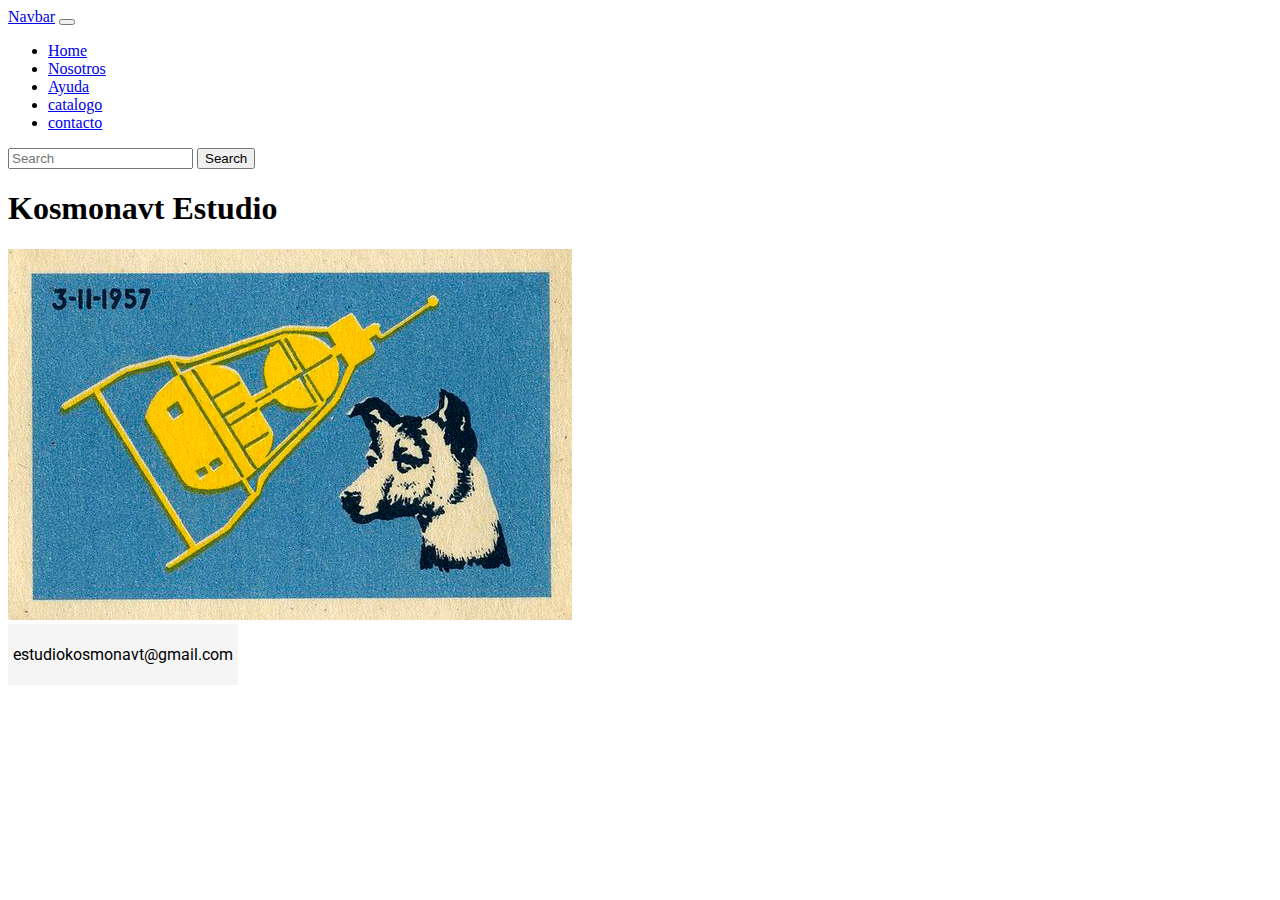
<file: index.html>
<!DOCTYPE html>
<html lang="en">
<head>
    <meta charset="UTF-8">
    <meta http-equiv="X-UA-Compatible" content="IE=edge">
    <meta name="viewport" content="width=device-width, initial-scale=1.0">
    <title>Home</title>
    <link href="https://cdn.jsdelivr.net/npm/bootstrap@5.1.3/dist/css/bootstrap.min.css" rel="stylesheet" integrity="sha384-1BmE4kWBq78iYhFldvKuhfTAU6auU8tT94WrHftjDbrCEXSU1oBoqyl2QvZ6jIW3" crossorigin="anonymous">
    <link href="https://fonts.googleapis.com/css2?family=Lexend+Deca:wght@100&family=Outfit:wght@200&family=Roboto:wght@100&display=swap" rel="stylesheet">
    <link rel="stylesheet" href="./index.css">
    
   
</head>

<body>
  <div class="sticky-top">
  <nav class="navbar navbar-expand-lg navbar-dark bg-dark">
        <div class="container-fluid">
          <a class="navbar-brand" href="#">Navbar</a>
          <button class="navbar-toggler" type="button" data-bs-toggle="collapse" data-bs-target="#navbarSupportedContent" aria-controls="navbarSupportedContent" aria-expanded="false" aria-label="Toggle navigation">
            <span class="navbar-toggler-icon"></span>
          </button>
          <div class="collapse navbar-collapse" id="navbarSupportedContent">
            <ul class="navbar-nav me-auto mb-2 mb-lg-0">
              <li class="nav-item">
                <a class="nav-link active" aria-current="page" href="#">Home</a>
              </li>
              <li class="nav-item">
                <a class="nav-link" href="../bootstrap/paginas/nosotros.html">Nosotros</a>
              </li>
              <li class="nav-item">
                <a class="nav-link" href="../bootstrap/paginas/ayuda.html">Ayuda</a>
              </li>
              <li class="nav-item">
                <a class="nav-link" href="../bootstrap/paginas/catalogo.html">catalogo</a>
              </li>
              <li class="nav-item">
                <a class="nav-link" href="../bootstrap/paginas/contacto.html">contacto</a>
              </li>
            </ul>
            <form class="d-flex">
              <input class="form-control me-2" type="search" placeholder="Search" aria-label="Search">
              <button class="btn btn-outline-success" type="submit">Search</button>
            </form>
          </div>
        </div>
      </nav>
    </div>


    


    <div class="container-fluid bg-warning bg-warning p-5">
      <h1>Kosmonavt Estudio</h1>
      </div>

      <div class="d-flex bd-highlight bg-danger">
        <div class="p-2 flex-fill bd-highlight"></div>
        <div class="p-2 flex-fill bd-highlight"><img src="./imagenes/kosmonavt1.jpg" class="img-fluid bg-danger p-5 position-center" alt="..."></div>
      </div>

      

      <footer class="footer">
        <p>estudiokosmonavt@gmail.com</p>
      </footer>

    

      <!-- Optional JavaScript; choose one of the two! -->
  
      <!-- Option 1: Bootstrap Bundle with Popper -->
      <script src="https://cdn.jsdelivr.net/npm/bootstrap@5.1.3/dist/js/bootstrap.bundle.min.js" integrity="sha384-ka7Sk0Gln4gmtz2MlQnikT1wXgYsOg+OMhuP+IlRH9sENBO0LRn5q+8nbTov4+1p" crossorigin="anonymous"></script>
</body>
</html>
</file>
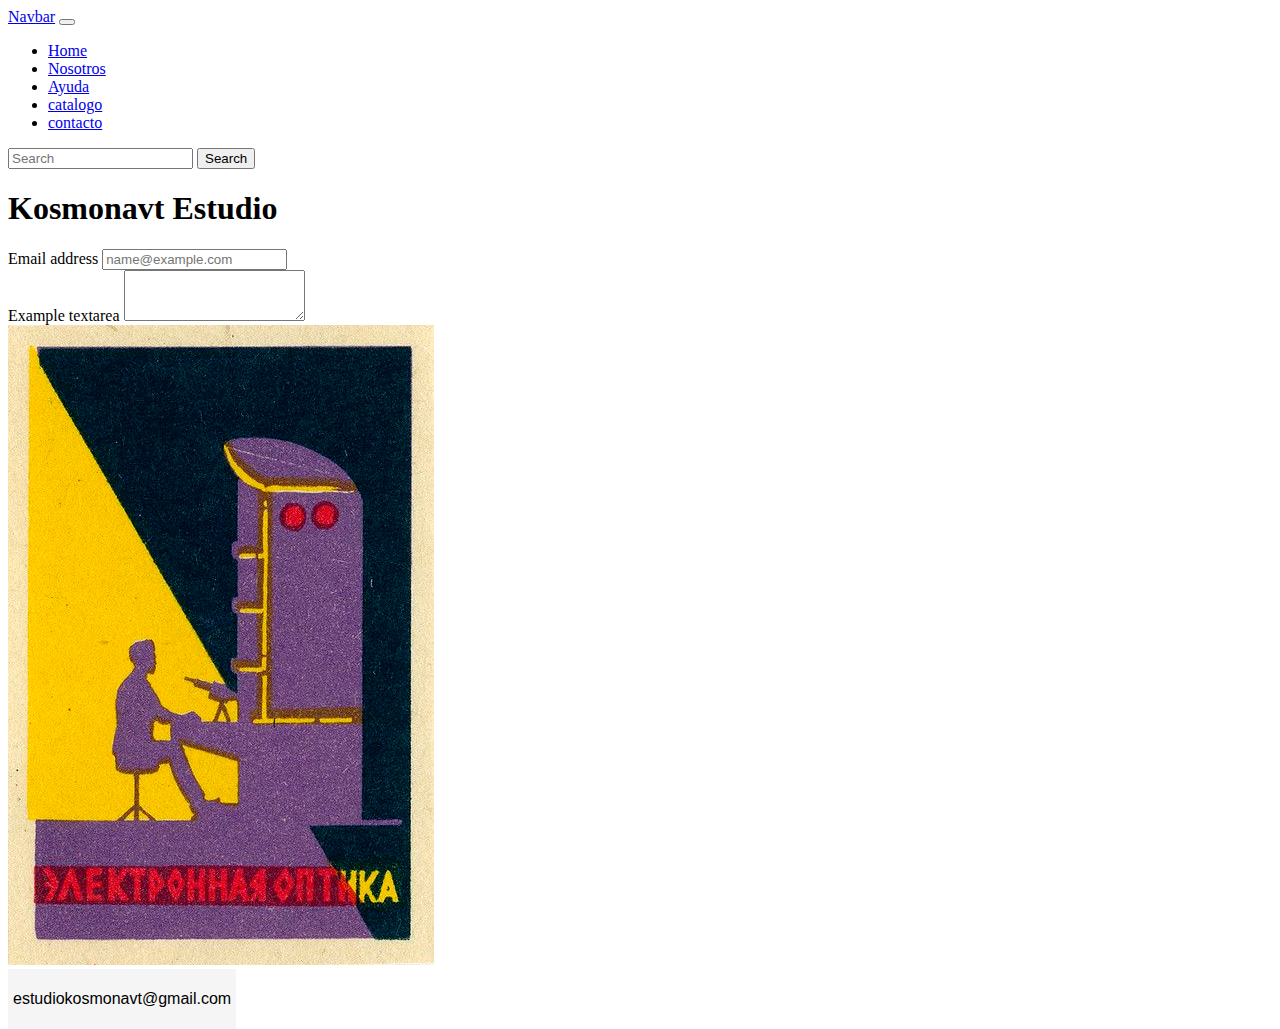
<file: paginas/ayuda.html>
<!DOCTYPE html>
<html lang="en">
<head>
    <meta charset="UTF-8">
    <meta http-equiv="X-UA-Compatible" content="IE=edge">
    <meta name="viewport" content="width=device-width, initial-scale=1.0">
    <title>Ayuda</title>
    <link href="https://cdn.jsdelivr.net/npm/bootstrap@5.1.3/dist/css/bootstrap.min.css" rel="stylesheet" integrity="sha384-1BmE4kWBq78iYhFldvKuhfTAU6auU8tT94WrHftjDbrCEXSU1oBoqyl2QvZ6jIW3" crossorigin="anonymous">
    <link rel="stylesheet" href="../index.css">
   
</head>

<body>
  
  <nav class="navbar navbar-expand-lg navbar-dark bg-dark">
    <div class="container-fluid">
      <a class="navbar-brand" href="#">Navbar</a>
      <button class="navbar-toggler" type="button" data-bs-toggle="collapse" data-bs-target="#navbarSupportedContent" aria-controls="navbarSupportedContent" aria-expanded="false" aria-label="Toggle navigation">
        <span class="navbar-toggler-icon"></span>
      </button>
      <div class="collapse navbar-collapse" id="navbarSupportedContent">
        <ul class="navbar-nav me-auto mb-2 mb-lg-0">
          <li class="nav-item">
            <a class="nav-link active" aria-current="page" href="../index.html">Home</a>
          </li>
          <li class="nav-item">
            <a class="nav-link" href="./nosotros.html">Nosotros</a>
          </li>
          <li class="nav-item">
            <a class="nav-link" href="#">Ayuda</a>
          </li>
          <li class="nav-item">
            <a class="nav-link" href="./catalogo.html">catalogo</a>
          </li>
          <li class="nav-item">
            <a class="nav-link" href="./contacto.html">contacto</a>
          </li>
        </ul>
        <form class="d-flex">
          <input class="form-control me-2" type="search" placeholder="Search" aria-label="Search">
          <button class="btn btn-outline-success" type="submit">Search</button>
        </form>
      </div>
    </div>
  </nav>


      
      <div class="container-fluid bg-warning p-5">
      <h1>Kosmonavt Estudio</h1>
      </div>

      <div class="container-fluid">
        <div class="row">
          <div class="col-6 bg-dark text-white p-5 vh-100">
            <div class="mb-3">
              <label for="exampleFormControlInput1" class="form-label">Email address</label>
              <input type="email" class="form-control" id="exampleFormControlInput1" placeholder="name@example.com">
            </div>
            <div class="mb-3">
              <label for="exampleFormControlTextarea1" class="form-label">Example textarea</label>
              <textarea class="form-control" id="exampleFormControlTextarea1" rows="3"></textarea>
            </div>
          </div>
          <div class="col-6 bg-danger text-white p-3">
            <img src="../imagenes/kosmonavt2.jpg" class="col-md-6 p-5 vh-100 p-5 position-absolute" alt="">
        </div>
      </div>

      <footer class="footer">
        <p>estudiokosmonavt@gmail.com</p>
      </footer>


      <!-- Optional JavaScript; choose one of the two! -->
  
      <!-- Option 1: Bootstrap Bundle with Popper -->
      <script src="https://cdn.jsdelivr.net/npm/bootstrap@5.1.3/dist/js/bootstrap.bundle.min.js" integrity="sha384-ka7Sk0Gln4gmtz2MlQnikT1wXgYsOg+OMhuP+IlRH9sENBO0LRn5q+8nbTov4+1p" crossorigin="anonymous"></script>
</body>
</html>
</file>
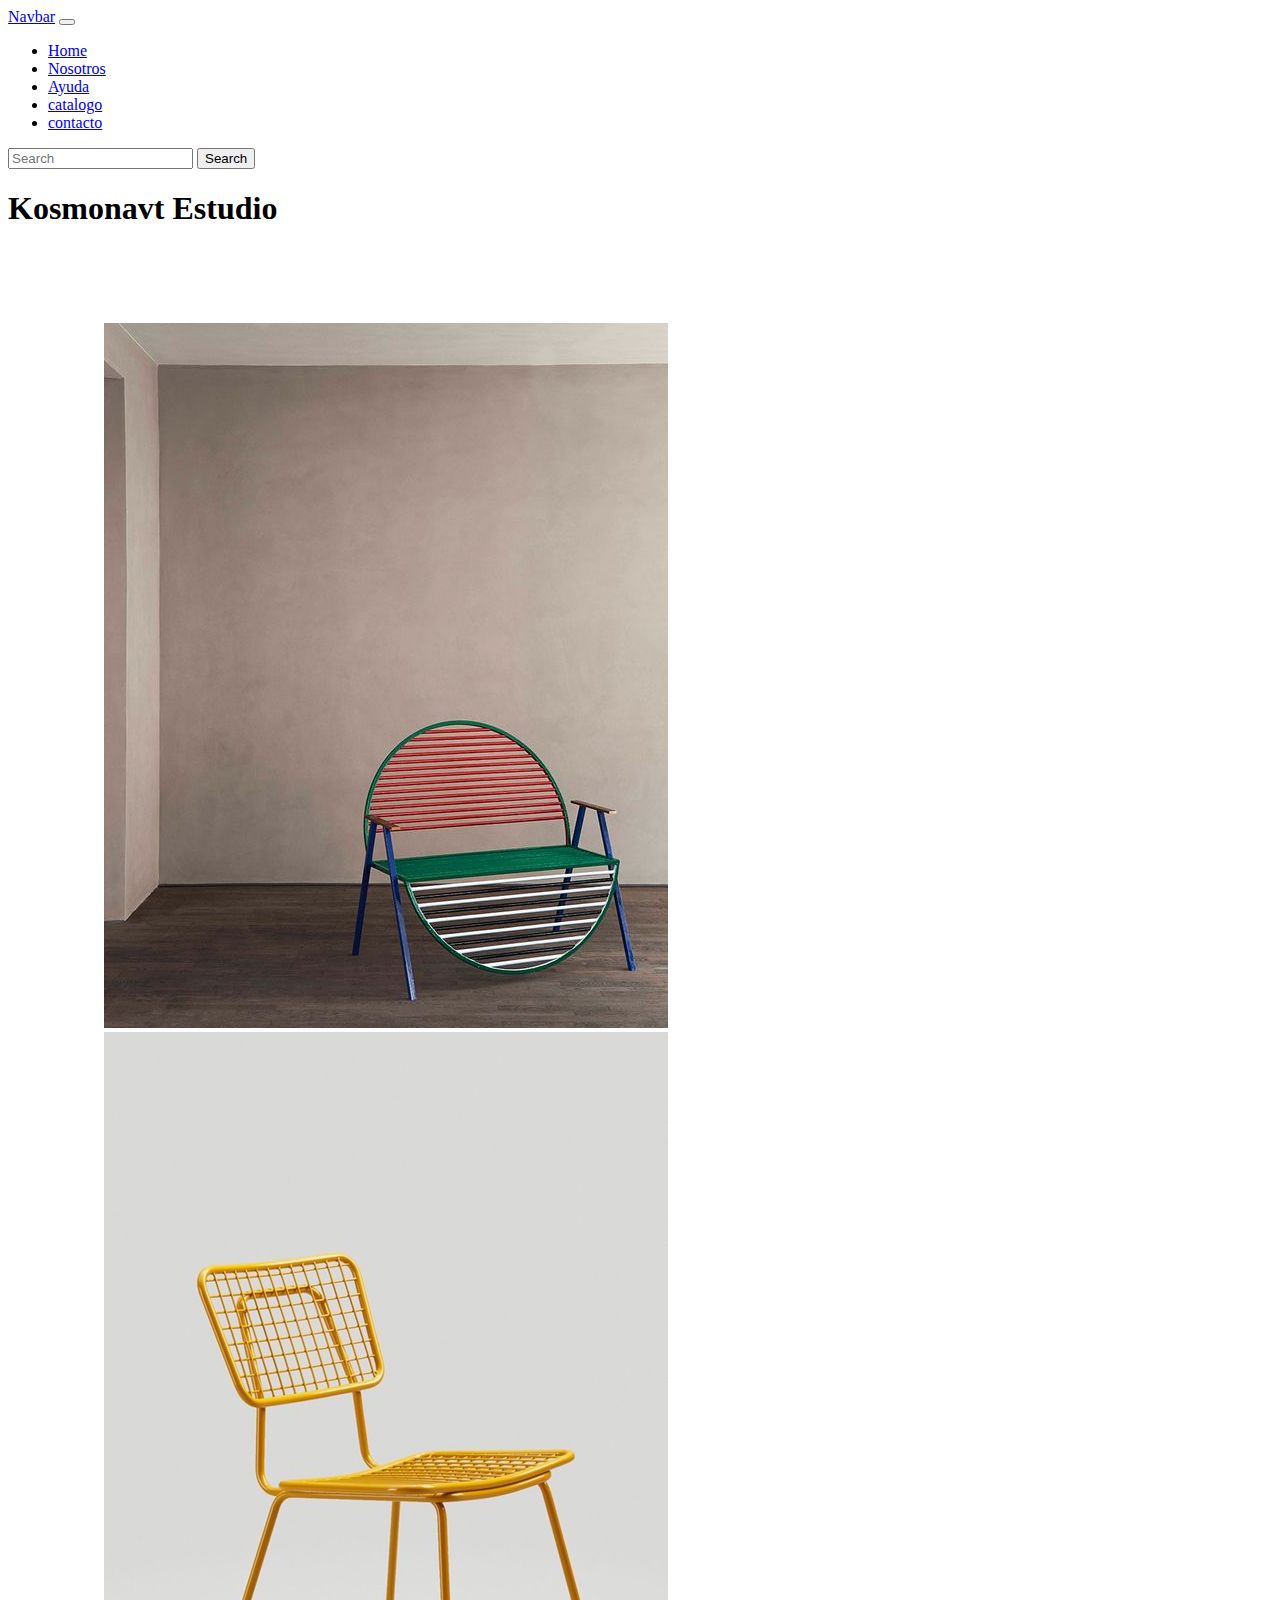
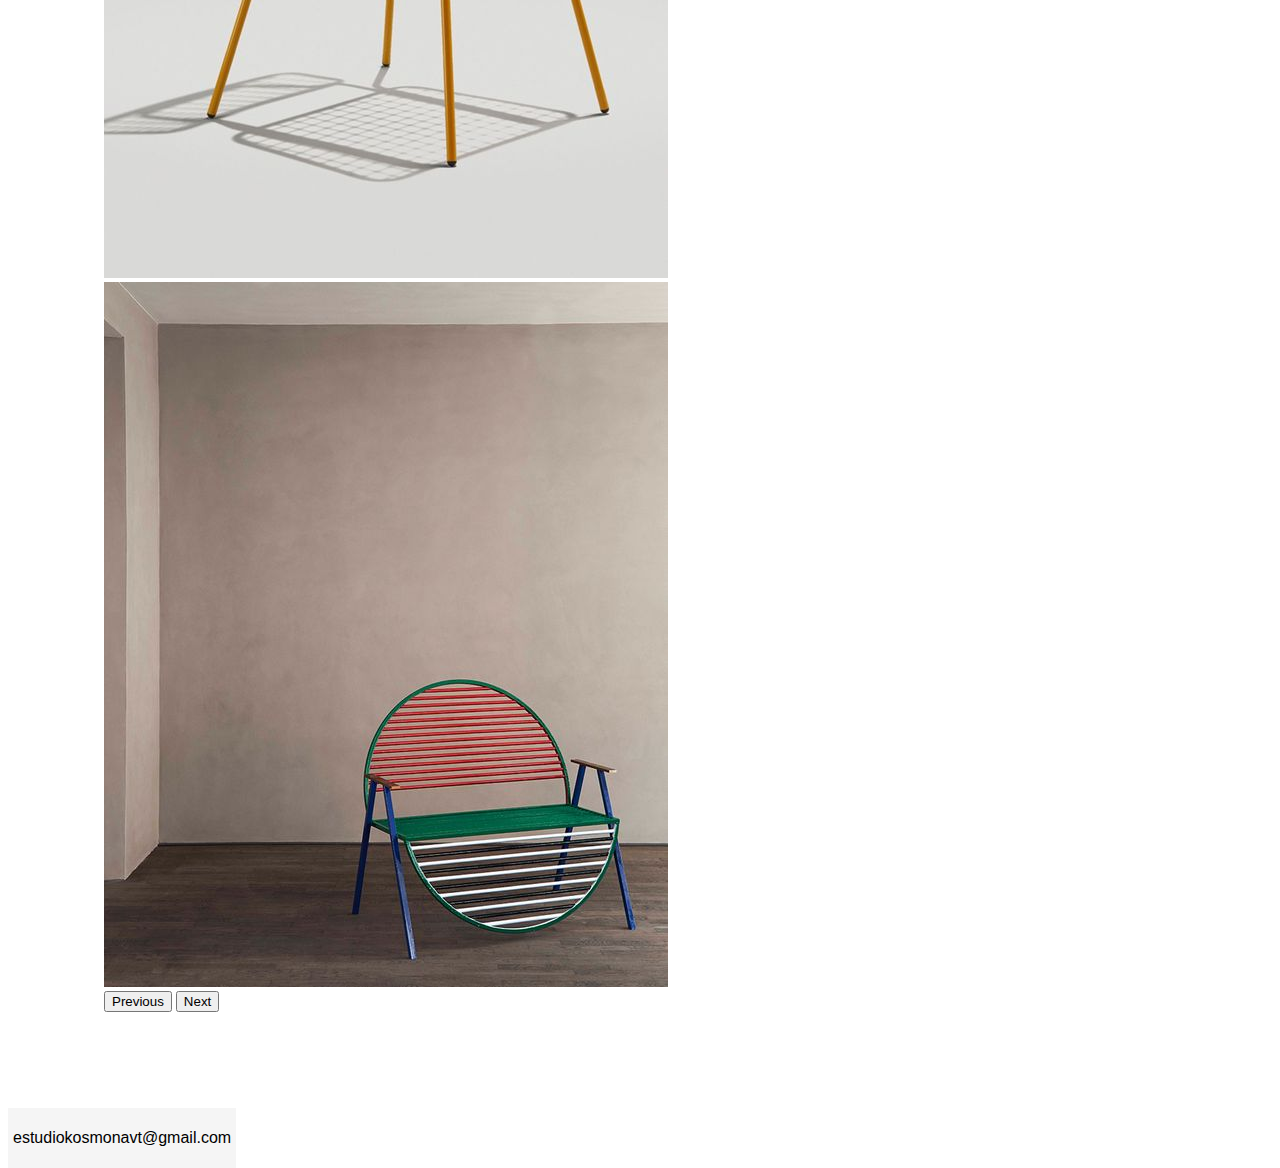
<file: paginas/catalogo.html>
<!DOCTYPE html>
<html lang="en">
<head>
    <meta charset="UTF-8">
    <meta http-equiv="X-UA-Compatible" content="IE=edge">
    <meta name="viewport" content="width=device-width, initial-scale=1.0">
    <title>catalogo</title>
    <link href="https://cdn.jsdelivr.net/npm/bootstrap@5.1.3/dist/css/bootstrap.min.css" rel="stylesheet" integrity="sha384-1BmE4kWBq78iYhFldvKuhfTAU6auU8tT94WrHftjDbrCEXSU1oBoqyl2QvZ6jIW3" crossorigin="anonymous">
    <link rel="stylesheet" href="../index.css">

   
</head>

<body>
  <nav class="navbar navbar-expand-lg navbar-dark bg-dark">
    <div class="container-fluid">
      <a class="navbar-brand" href="#">Navbar</a>
      <button class="navbar-toggler" type="button" data-bs-toggle="collapse" data-bs-target="#navbarSupportedContent" aria-controls="navbarSupportedContent" aria-expanded="false" aria-label="Toggle navigation">
        <span class="navbar-toggler-icon"></span>
      </button>
      <div class="collapse navbar-collapse" id="navbarSupportedContent">
        <ul class="navbar-nav me-auto mb-2 mb-lg-0">
          <li class="nav-item">
            <a class="nav-link active" aria-current="page" href="../index.html">Home</a>
          </li>
          <li class="nav-item">
            <a class="nav-link" href="./nosotros.html">Nosotros</a>
          </li>
          <li class="nav-item">
            <a class="nav-link" href="#">Ayuda</a>
          </li>
          <li class="nav-item">
            <a class="nav-link" href="#">catalogo</a>
          </li>
          <li class="nav-item">
            <a class="nav-link" href="./contacto.html">contacto</a>
          </li>
        </ul>
        <form class="d-flex">
          <input class="form-control me-2" type="search" placeholder="Search" aria-label="Search">
          <button class="btn btn-outline-success" type="submit">Search</button>
        </form>
      </div>
    </div>
  </nav>
      
      
      <div class="container-fluid bg-warning p-5">
      <h1>Kosmonavt Estudio</h1>
      </div>



      <div id="carouselExampleControls" class="carousel slide carouselEstilo" data-bs-ride="carousel" >
        <div class="carousel-inner">
          <div class="carousel-item active">
            <img src="../imagenes/catalogo1 (2).jpg" class="d-block w-100" alt="...">
          </div>
          <div class="carousel-item">
            <img src="../imagenes/catalogos3.jpg" class="d-block w-100" alt="...">
          </div>
          <div class="carousel-item">
            <img src="../imagenes/catalogo1 (2).jpg" class="d-block w-100" alt="...">
          </div>
        </div>
        <button class="carousel-control-prev" type="button" data-bs-target="#carouselExampleControls" data-bs-slide="prev">
          <span class="carousel-control-prev-icon" aria-hidden="true"></span>
          <span class="visually-hidden">Previous</span>
        </button>
        <button class="carousel-control-next" type="button" data-bs-target="#carouselExampleControls" data-bs-slide="next">
          <span class="carousel-control-next-icon" aria-hidden="true"></span>
          <span class="visually-hidden">Next</span>
        </button>
      </div>


      <footer class="footer">
        <p>estudiokosmonavt@gmail.com</p>
      </footer>


      <!-- Optional JavaScript; choose one of the two! -->
  
      <!-- Option 1: Bootstrap Bundle with Popper -->
      <script src="https://cdn.jsdelivr.net/npm/bootstrap@5.1.3/dist/js/bootstrap.bundle.min.js" integrity="sha384-ka7Sk0Gln4gmtz2MlQnikT1wXgYsOg+OMhuP+IlRH9sENBO0LRn5q+8nbTov4+1p" crossorigin="anonymous"></script>
</body>
</html>
</file>
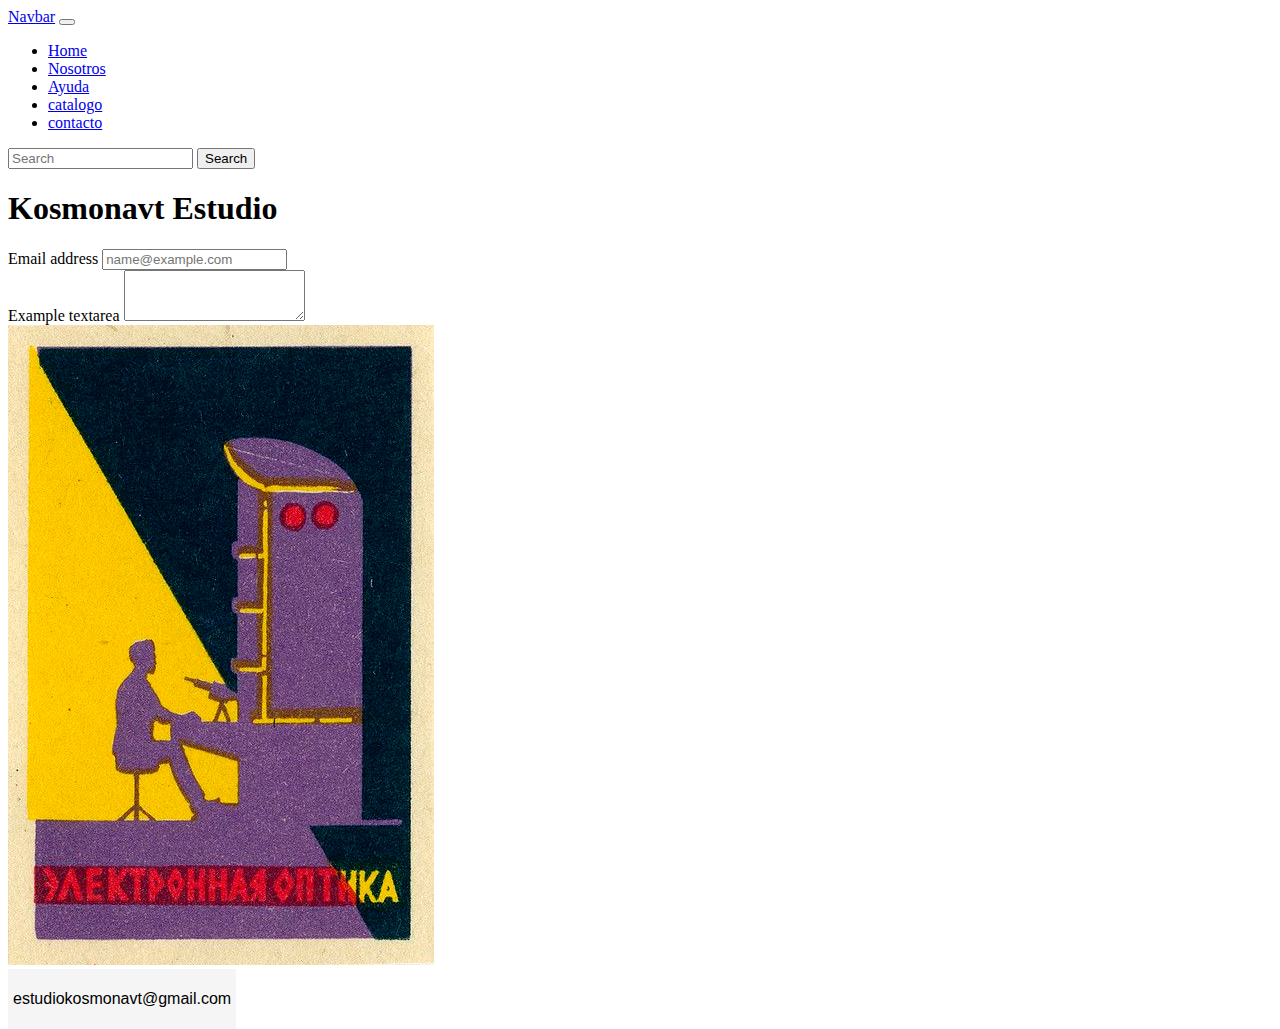
<file: paginas/contacto.html>
<!DOCTYPE html>
<html lang="en">
<head>
    <meta charset="UTF-8">
    <meta http-equiv="X-UA-Compatible" content="IE=edge">
    <meta name="viewport" content="width=device-width, initial-scale=1.0">
    <title>contacto</title>
    <link href="https://cdn.jsdelivr.net/npm/bootstrap@5.1.3/dist/css/bootstrap.min.css" rel="stylesheet" integrity="sha384-1BmE4kWBq78iYhFldvKuhfTAU6auU8tT94WrHftjDbrCEXSU1oBoqyl2QvZ6jIW3" crossorigin="anonymous">
    <link rel="stylesheet" href="../index.css">
   
</head>

<body>
  <nav class="navbar navbar-expand-lg navbar-dark bg-dark">
    <div class="container-fluid">
      <a class="navbar-brand" href="#">Navbar</a>
      <button class="navbar-toggler" type="button" data-bs-toggle="collapse" data-bs-target="#navbarSupportedContent" aria-controls="navbarSupportedContent" aria-expanded="false" aria-label="Toggle navigation">
        <span class="navbar-toggler-icon"></span>
      </button>
      <div class="collapse navbar-collapse" id="navbarSupportedContent">
        <ul class="navbar-nav me-auto mb-2 mb-lg-0">
          <li class="nav-item">
            <a class="nav-link active" aria-current="page" href="../index.html">Home</a>
          </li>
          <li class="nav-item">
            <a class="nav-link" href="./nosotros.html">Nosotros</a>
          </li>
          <li class="nav-item">
            <a class="nav-link" href="./ayuda.html">Ayuda</a>
          </li>
          <li class="nav-item">
            <a class="nav-link" href="./catalogo.html">catalogo</a>
          </li>
          <li class="nav-item">
            <a class="nav-link" href="#">contacto</a>
          </li>
        </ul>
        <form class="d-flex">
          <input class="form-control me-2" type="search" placeholder="Search" aria-label="Search">
          <button class="btn btn-outline-success" type="submit">Search</button>
        </form>
      </div>
    </div>
  </nav>




    <div class="container-fluid bg-warning p-5">
      <h1>Kosmonavt Estudio</h1>
      </div>


      <div class="container-fluid">
        <div class="row">
          <div class="col-6 bg-dark text-white p-5 vh-100">
            <div class="mb-3">
              <label for="exampleFormControlInput1" class="form-label">Email address</label>
              <input type="email" class="form-control" id="exampleFormControlInput1" placeholder="name@example.com">
            </div>
            <div class="mb-3">
              <label for="exampleFormControlTextarea1" class="form-label">Example textarea</label>
              <textarea class="form-control" id="exampleFormControlTextarea1" rows="3"></textarea>
            </div>
          </div>
          <div class="col-6 bg-danger text-white p-3 vh-100">
            <img src="../imagenes/kosmonavt2.jpg" class="col-md-6 p-5 vh-100 p-5 position-absolute" alt="">
        </div>
      </div>

      <footer class="footer">
        <p>estudiokosmonavt@gmail.com</p>
      </footer>

      <!-- Optional JavaScript; choose one of the two! -->
  
      <!-- Option 1: Bootstrap Bundle with Popper -->
      <script src="https://cdn.jsdelivr.net/npm/bootstrap@5.1.3/dist/js/bootstrap.bundle.min.js" integrity="sha384-ka7Sk0Gln4gmtz2MlQnikT1wXgYsOg+OMhuP+IlRH9sENBO0LRn5q+8nbTov4+1p" crossorigin="anonymous"></script>
</body>
</html>
</file>
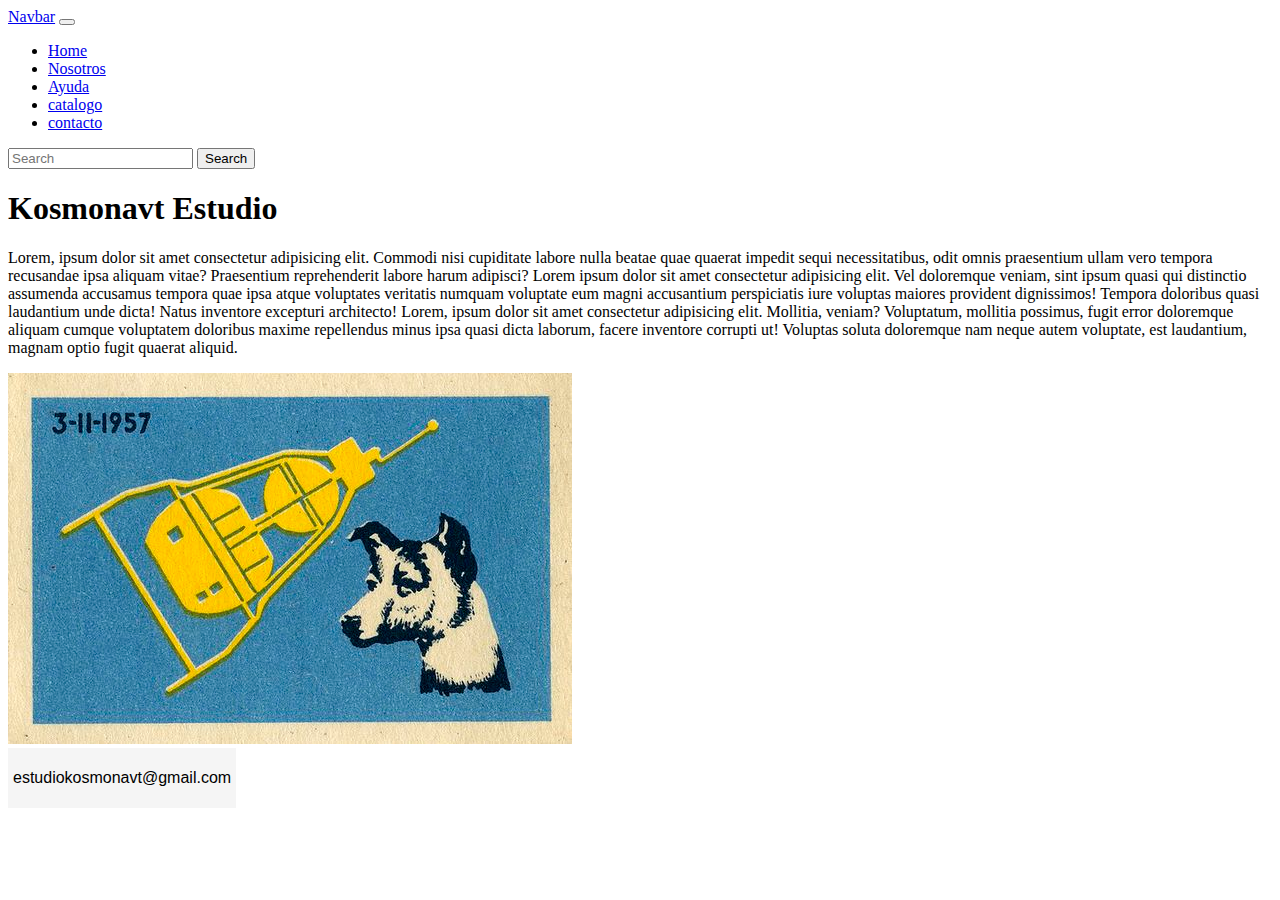
<file: paginas/nosotros.html>
<!DOCTYPE html>
<html lang="en">
<head>
    <meta charset="UTF-8">
    <meta http-equiv="X-UA-Compatible" content="IE=edge">
    <meta name="viewport" content="width=device-width, initial-scale=1.0">
    <title>nosotros</title>
    <link href="https://cdn.jsdelivr.net/npm/bootstrap@5.1.3/dist/css/bootstrap.min.css" rel="stylesheet" integrity="sha384-1BmE4kWBq78iYhFldvKuhfTAU6auU8tT94WrHftjDbrCEXSU1oBoqyl2QvZ6jIW3" crossorigin="anonymous">
    <link rel="stylesheet" href="../index.css">
   
</head>

<body>
  <nav class="navbar navbar-expand-lg navbar-dark bg-dark">
    <div class="container-fluid">
      <a class="navbar-brand" href="#">Navbar</a>
      <button class="navbar-toggler" type="button" data-bs-toggle="collapse" data-bs-target="#navbarSupportedContent" aria-controls="navbarSupportedContent" aria-expanded="false" aria-label="Toggle navigation">
        <span class="navbar-toggler-icon"></span>
      </button>
      <div class="collapse navbar-collapse" id="navbarSupportedContent">
        <ul class="navbar-nav me-auto mb-2 mb-lg-0">
          <li class="nav-item">
            <a class="nav-link active" aria-current="page" href="../index.html">Home</a>
          </li>
          <li class="nav-item">
            <a class="nav-link" href="#">Nosotros</a>
          </li>
          <li class="nav-item">
            <a class="nav-link" href="./ayuda.html">Ayuda</a>
          </li>
          <li class="nav-item">
            <a class="nav-link" href="./catalogo.html">catalogo</a>
          </li>
          <li class="nav-item">
            <a class="nav-link" href="./contacto.html">contacto</a>
          </li>
        </ul>
        <form class="d-flex">
          <input class="form-control me-2" type="search" placeholder="Search" aria-label="Search">
          <button class="btn btn-outline-success" type="submit">Search</button>
        </form>
      </div>
    </div>
  </nav>




    <div class="container-fluid bg-warning p-5">
      <h1>Kosmonavt Estudio</h1>
      </div>

      <div class="container-fluid">
        <div class="row">
          <div class="col-6 bg-dark text-white p-5 vh-100">
            <p class=>Lorem, ipsum dolor sit amet consectetur adipisicing elit. Commodi nisi cupiditate labore nulla beatae quae quaerat impedit sequi necessitatibus, odit omnis praesentium ullam 
              vero tempora recusandae ipsa aliquam vitae? Praesentium reprehenderit labore harum adipisci? Lorem ipsum dolor sit amet consectetur adipisicing elit. Vel doloremque veniam, sint ipsum quasi qui distinctio assumenda accusamus tempora quae ipsa atque voluptates veritatis numquam voluptate eum magni accusantium perspiciatis iure voluptas maiores provident dignissimos! Tempora
               doloribus quasi laudantium unde dicta! Natus inventore excepturi architecto! Lorem, ipsum dolor sit amet consectetur adipisicing elit. Mollitia, veniam? Voluptatum, mollitia possimus, fugit error doloremque aliquam cumque voluptatem doloribus maxime repellendus minus ipsa quasi dicta laborum, facere inventore corrupti ut! Voluptas soluta doloremque nam neque
                autem voluptate, est laudantium, magnam optio fugit quaerat aliquid.</p>
          </div>
          <div class="col-6 bg-danger text-white p-3 vh-100">
            <img src="../imagenes/kosmonavt1.jpg" class="col-md-6 float-md-end mb-3 ms-md-3 p-5 position-absolute" alt="">
        </div>
      </div>

      <footer class="footer">
        <p>estudiokosmonavt@gmail.com</p>
      </footer>

      

      <!-- Optional JavaScript; choose one of the two! -->
  
      <!-- Option 1: Bootstrap Bundle with Popper -->
      <script src="https://cdn.jsdelivr.net/npm/bootstrap@5.1.3/dist/js/bootstrap.bundle.min.js" integrity="sha384-ka7Sk0Gln4gmtz2MlQnikT1wXgYsOg+OMhuP+IlRH9sENBO0LRn5q+8nbTov4+1p" crossorigin="anonymous"></script>
</body>
</html>
</file>
<file: index.css>
.carouselEstilo {
    margin: 6rem;    
}


.kosmonavt {
    transform: translate(10px, 20px);
}


.footer {
    position: absolute;
    padding:5px;
    background-color: whitesmoke;
    font-family: 'Roboto', sans-serif;
}
</file>
